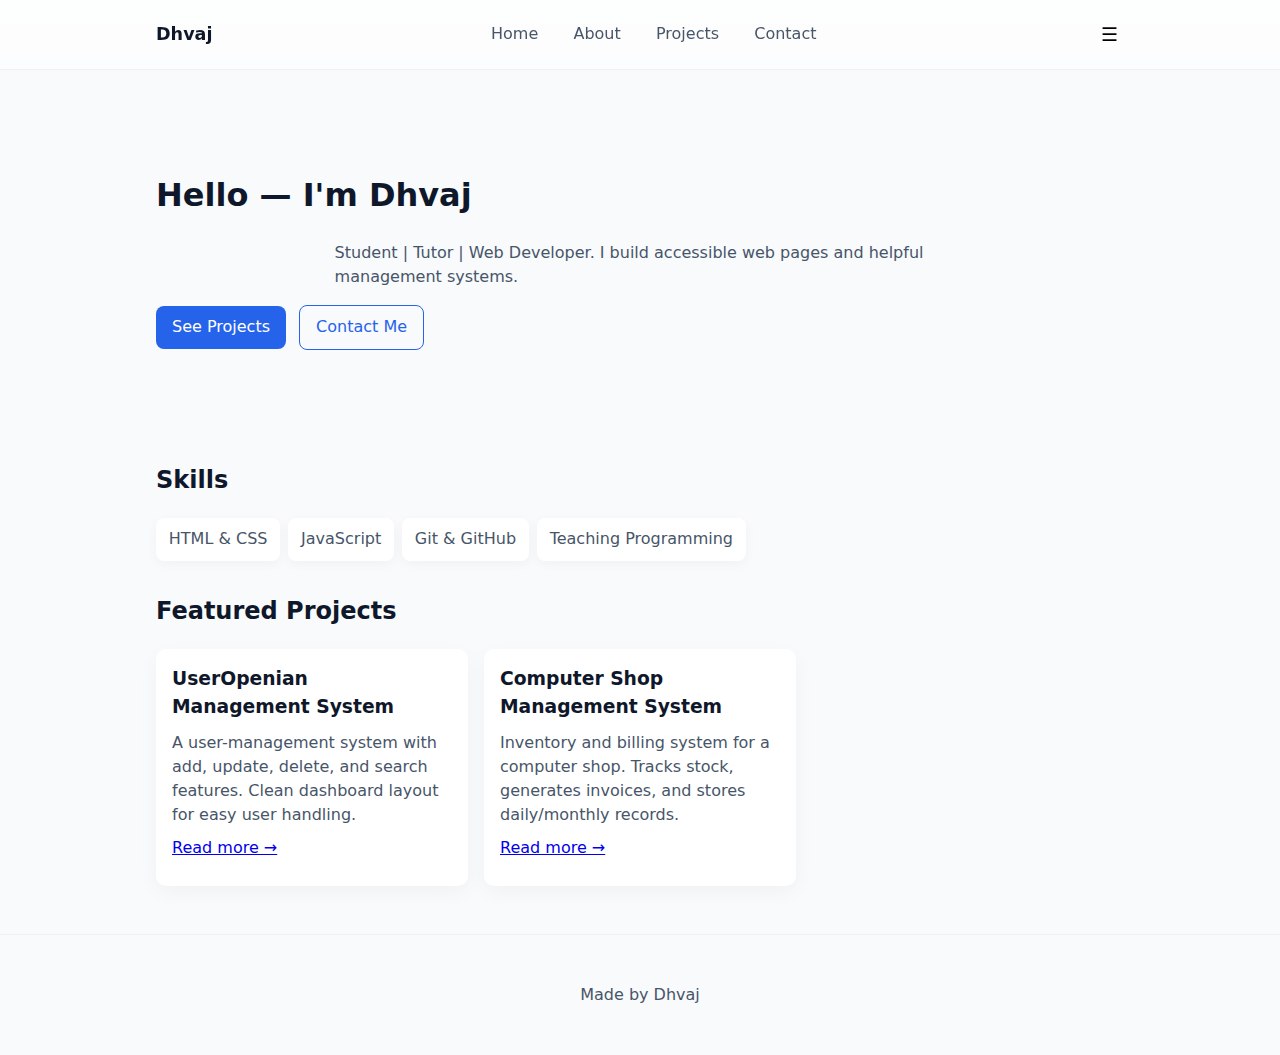
<file: index.html>
<!doctype html>
<html lang="en">
<head>
  <meta charset="utf-8" />
  <meta name="viewport" content="width=device-width,initial-scale=1" />
  <title>Dhvaj Dhyani — Portfolio</title>
  <link rel="stylesheet" href="styles.css" />
</head>
<body>
  <header class="site-header">
    <div class="container header-inner">
      <a class="logo" href="index.html">Dhvaj</a>
      <nav class="nav">
        <a href="index.html">Home</a>
        <a href="about.html">About</a>
        <a href="projects.html">Projects</a>
        <a href="contact.html">Contact</a>
      </nav>
      <button class="nav-toggle">☰</button>
    </div>
  </header>

  <main class="container">

    <!-- HERO SECTION -->
    <section class="hero">
      <h1>Hello — I'm Dhvaj</h1>
      <p class="lead">Student | Tutor | Web Developer. I build accessible web pages and helpful management systems.</p>
      <p class="cta">
        <a class="btn" href="projects.html">See Projects</a>
        <a class="btn ghost" href="contact.html">Contact Me</a>
      </p>
    </section>

    <!-- SKILLS -->
    <section class="skills">
      <h2>Skills</h2>
      <ul class="skill-list">
        <li>HTML &amp; CSS</li>
        <li>JavaScript</li>
        <li>Git &amp; GitHub</li>
        <li>Teaching Programming</li>
      </ul>
    </section>

    <!-- UPDATED FEATURED PROJECTS SECTION -->
    <section class="featured">
      <h2>Featured Projects</h2>
      <div class="grid">

        <article class="card">
          <h3>UserOpenian Management System</h3>
          <p>A user-management system with add, update, delete, and search features. Clean dashboard layout for easy user handling.</p>
          <p><a href="projects.html">Read more →</a></p>
        </article>

        <article class="card">
          <h3>Computer Shop Management System</h3>
          <p>Inventory and billing system for a computer shop. Tracks stock, generates invoices, and stores daily/monthly records.</p>
          <p><a href="projects.html">Read more →</a></p>
        </article>

      </div>
    </section>

  </main>

  <footer class="site-footer">
    <div class="container">
      <p>Made by Dhvaj</p>
    </div>
  </footer>

  <script>
    const btn = document.querySelector('.nav-toggle');
    const nav = document.querySelector('.nav');
    btn.addEventListener('click', () => {
      nav.classList.toggle('open');
    });
  </script>
</body>
</html>
</file>
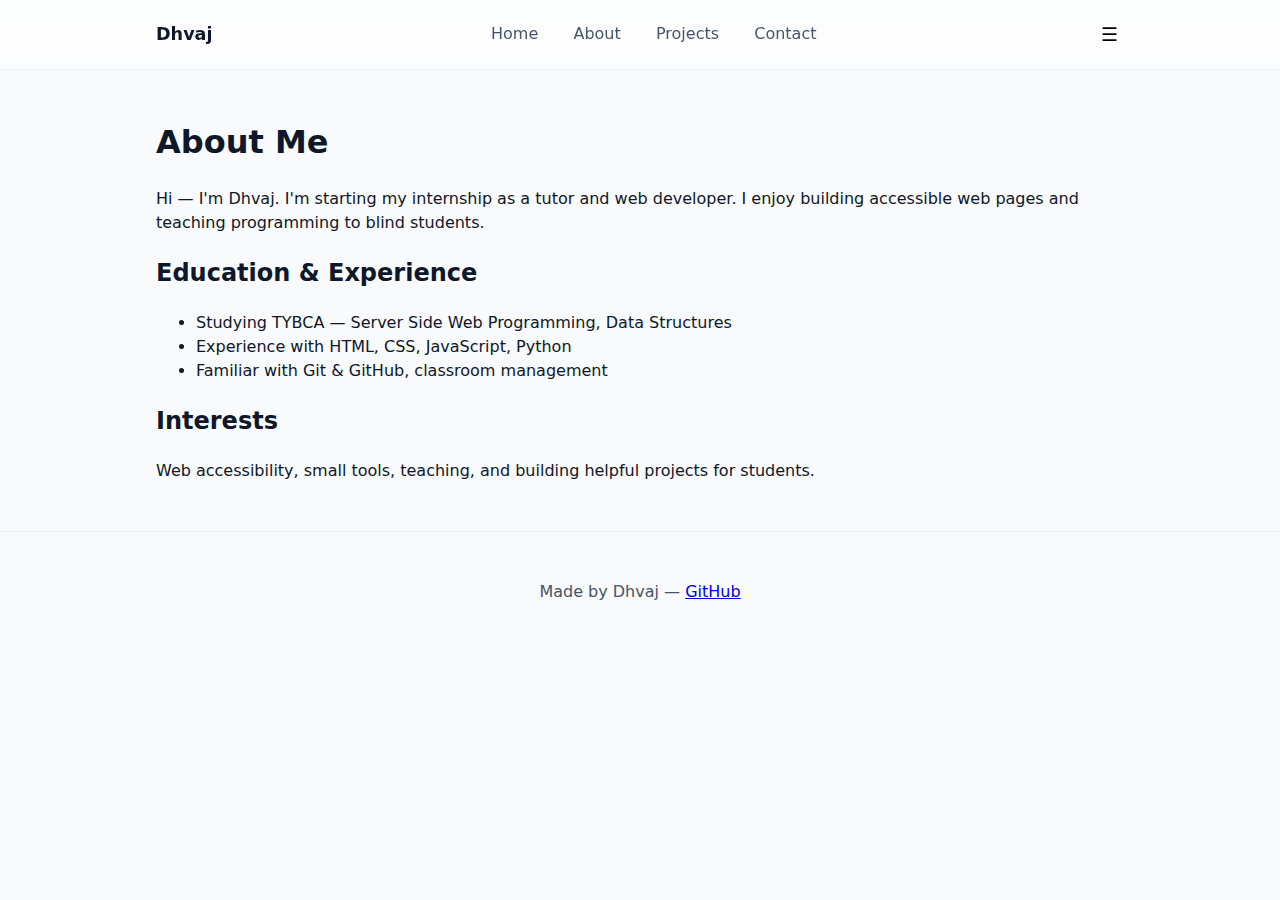
<file: about.html>
<!doctype html>
<html lang="en">
<head>
  <meta charset="utf-8" />
  <meta name="viewport" content="width=device-width,initial-scale=1" />
  <title>About — Dhvaj</title>
  <link rel="stylesheet" href="styles.css" />
</head>
<body>
  <header class="site-header">
    <div class="container header-inner">
      <a class="logo" href="index.html">Dhvaj</a>
      <nav class="nav">
        <a href="index.html">Home</a>
        <a href="about.html">About</a>
        <a href="projects.html">Projects</a>
        <a href="contact.html">Contact</a>
      </nav>
      <button class="nav-toggle" aria-expanded="false" aria-controls="nav-menu">☰</button>
    </div>
  </header>

  <main class="container">
    <section class="profile">
      <h1>About Me</h1>
      <p>Hi — I'm Dhvaj. I'm starting my internship as a tutor and web developer. I enjoy building accessible web pages and teaching programming to blind students.</p>

      <h2>Education & Experience</h2>
      <ul>
        <li>Studying TYBCA — Server Side Web Programming, Data Structures</li>
        <li>Experience with HTML, CSS, JavaScript, Python</li>
        <li>Familiar with Git & GitHub, classroom management</li>
      </ul>

      <h2>Interests</h2>
      <p>Web accessibility, small tools, teaching, and building helpful projects for students.</p>
    </section>
  </main>

  <footer class="site-footer">
    <div class="container">
      <p>Made by Dhvaj — <a href="https://github.com/your-username" target="_blank" rel="noopener">GitHub</a></p>
    </div>
  </footer>

  <script>
    const btn = document.querySelector('.nav-toggle');
    const nav = document.querySelector('.nav');
    btn.addEventListener('click', () => {
      const expanded = btn.getAttribute('aria-expanded') === 'true';
      btn.setAttribute('aria-expanded', !expanded);
      nav.classList.toggle('open');
    });
  </script>
</body>
</html>
</file>
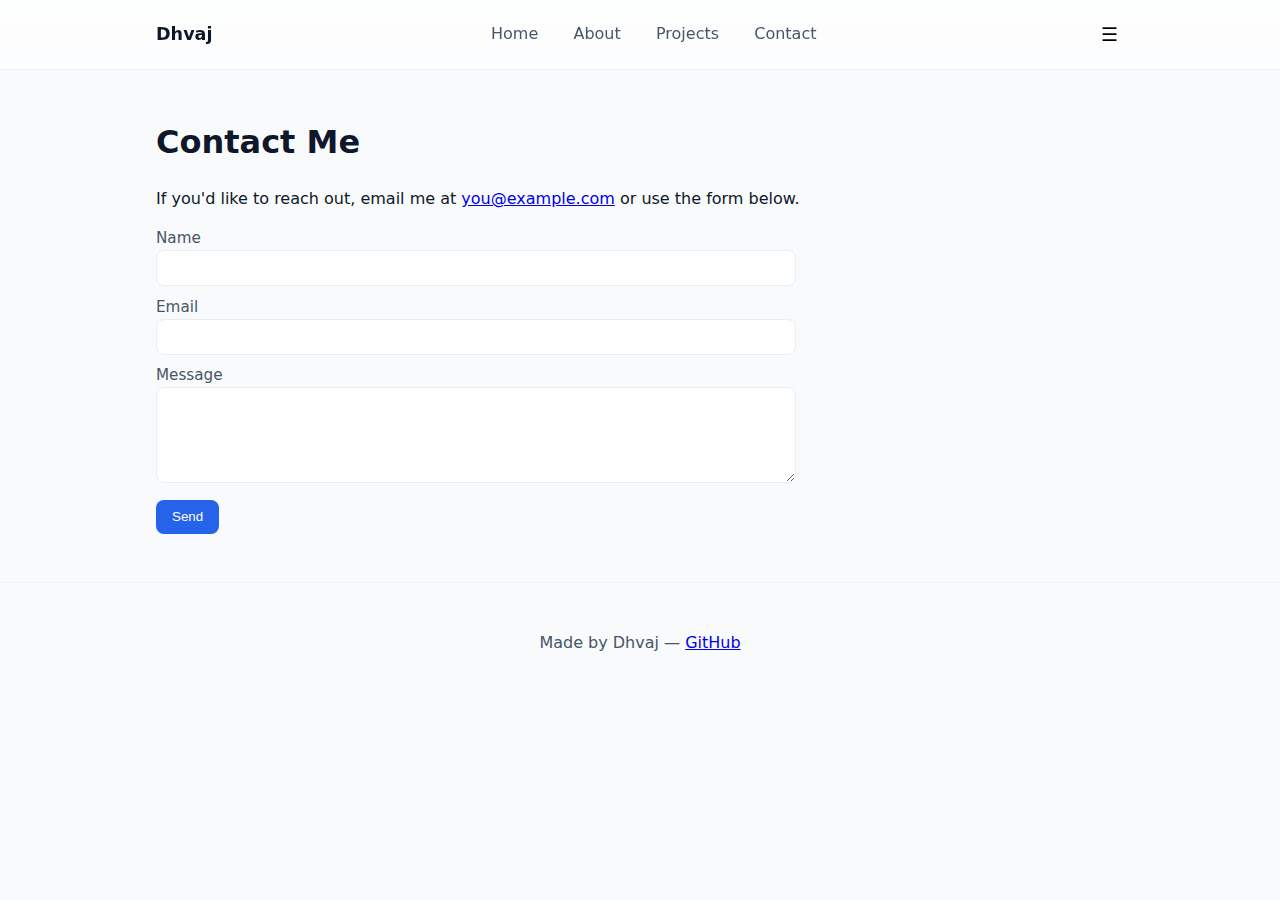
<file: contact.html>
<!doctype html>
<html lang="en">
<head>
  <meta charset="utf-8" />
  <meta name="viewport" content="width=device-width,initial-scale=1" />
  <title>Contact — Dhvaj</title>
  <link rel="stylesheet" href="styles.css" />
</head>
<body>
  <header class="site-header">
    <div class="container header-inner">
      <a class="logo" href="index.html">Dhvaj</a>
      <nav class="nav">
        <a href="index.html">Home</a>
        <a href="about.html">About</a>
        <a href="projects.html">Projects</a>
        <a href="contact.html">Contact</a>
      </nav>
      <button class="nav-toggle" aria-expanded="false" aria-controls="nav-menu">☰</button>
    </div>
  </header>

  <main class="container">
    <section class="contact">
      <h1>Contact Me</h1>
      <p>If you'd like to reach out, email me at <a href="mailto:dhyanidhvaj@gmail.com">you@example.com</a> or use the form below.</p>

      <form class="contact-form" action="#" method="post" aria-label="Contact form (non-functional demo)">
        <label>
          Name
          <input type="text" name="name" required />
        </label>
        <label>
          Email
          <input type="email" name="email" required />
        </label>
        <label>
          Message
          <textarea name="message" rows="5" required></textarea>
        </label>
        <button class="btn" type="submit">Send</button>
      </form>
    </section>
  </main>

  <footer class="site-footer">
    <div class="container">
      <p>Made by Dhvaj — <a href="https://github.com/your-username" target="_blank" rel="noopener">GitHub</a></p>
    </div>
  </footer>

  <script>
    const btn = document.querySelector('.nav-toggle');
    const nav = document.querySelector('.nav');
    btn.addEventListener('click', () => {
      const expanded = btn.getAttribute('aria-expanded') === 'true';
      btn.setAttribute('aria-expanded', !expanded);
      nav.classList.toggle('open');
    });

    // form is demo-only: prevent real submission
    const form = document.querySelector('.contact-form');
    form.addEventListener('submit', (e) => {
      e.preventDefault();
      alert('This is a demo form. Contact via email: you@example.com');
    });
  </script>
</body>
</html>
</file>
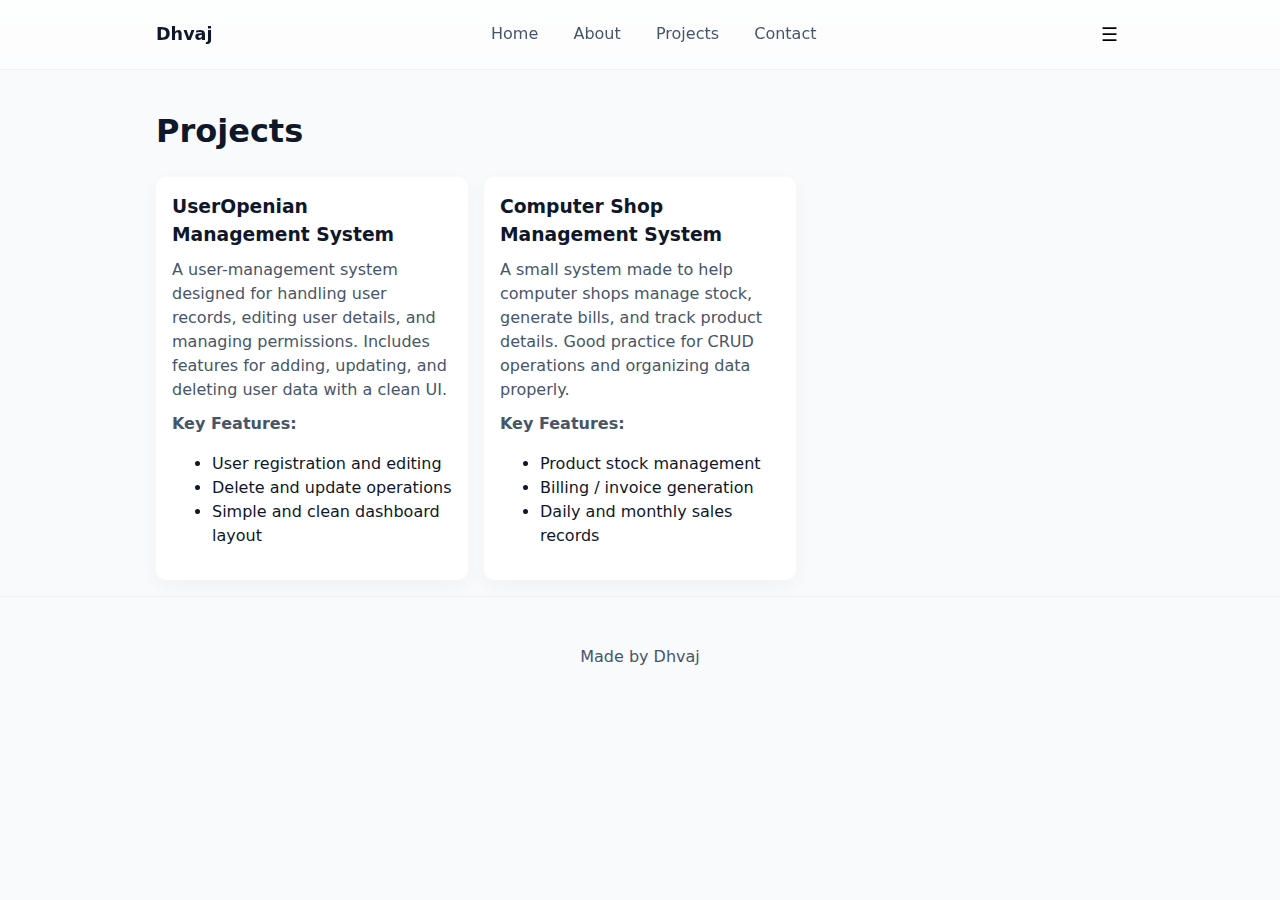
<file: projects.html>
<!doctype html>
<html lang="en">
<head>
  <meta charset="utf-8" />
  <meta name="viewport" content="width=device-width,initial-scale=1" />
  <title>Projects — Dhvaj</title>
  <link rel="stylesheet" href="styles.css" />
</head>
<body>
  <header class="site-header">
    <div class="container header-inner">
      <a class="logo" href="index.html">Dhvaj</a>
      <nav class="nav" id="nav-menu">
        <a href="index.html">Home</a>
        <a href="about.html">About</a>
        <a href="projects.html">Projects</a>
        <a href="contact.html">Contact</a>
      </nav>
      <button class="nav-toggle">☰</button>
    </div>
  </header>

  <main class="container">
    <section>
      <h1>Projects</h1>

      <div class="grid">

        <!-- UserOpenian Management System -->
        <article class="card">
          <h3>UserOpenian Management System</h3>
          <p>
            A user-management system designed for handling user records, editing user details, and managing
            permissions. Includes features for adding, updating, and deleting user data with a clean UI.
          </p>
          <p><strong>Key Features:</strong></p>
          <ul>
            <li>User registration and editing</li>
            <li>Delete and update operations</li>
            <li>Simple and clean dashboard layout</li>
          </ul>
        </article>

        <!-- Computer Shop Management System -->
        <article class="card">
          <h3>Computer Shop Management System</h3>
          <p>
            A small system made to help computer shops manage stock, generate bills, and track product details.
            Good practice for CRUD operations and organizing data properly.
          </p>
          <p><strong>Key Features:</strong></p>
          <ul>
            <li>Product stock management</li>
            <li>Billing / invoice generation</li>
            <li>Daily and monthly sales records</li>
          </ul>
        </article>

      </div>
    </section>
  </main>

  <footer class="site-footer">
    <div class="container">
      <p>Made by Dhvaj</p>
    </div>
  </footer>

  <script>
    // Simple mobile navigation
    const btn = document.querySelector('.nav-toggle');
    const nav = document.querySelector('.nav');

    btn.addEventListener('click', () => {
      nav.classList.toggle('open');
    });
  </script>
</body>
</html>
</file>
<file: styles.css>
/* Mobile-first styles */
:root{
  --bg: #f8fafc;
  --card: #ffffff;
  --text: #0f172a;
  --muted: #475569;
  --accent: #2563eb;
  --radius: 10px;
  --container: 1000px;
  font-family: system-ui, -apple-system, "Segoe UI", Roboto, "Helvetica Neue", Arial;
}

*{box-sizing:border-box}
body{
  margin:0;
  background:var(--bg);
  color:var(--text);
  line-height:1.5;
}

.container{
  max-width:var(--container);
  margin:0 auto;
  padding:1rem;
}

/* Header */
.site-header{
  background:linear-gradient(180deg, rgba(255,255,255,0.7), rgba(255,255,255,0.6));
  border-bottom:1px solid rgba(15,23,42,0.06);
  position:sticky;
  top:0;
  backdrop-filter: blur(4px);
  z-index:10;
}
.header-inner{
  display:flex;
  gap:1rem;
  align-items:center;
  justify-content:space-between;
}
.logo{
  font-weight:700;
  text-decoration:none;
  color:var(--text);
  font-size:1.1rem;
}
.nav{
  display:none;
  gap:1rem;
  align-items:center;
}
.nav.open{ display:flex; flex-direction:column; position:absolute; top:64px; right:1rem; background:var(--card); padding:0.5rem; border-radius:8px; box-shadow:0 6px 20px rgba(2,6,23,0.08); }
.nav a{ text-decoration:none; color:var(--muted); padding:0.4rem 0.6rem; display:block; }
.nav a:hover{ color:var(--accent); }

/* nav toggle */
.nav-toggle{
  background:transparent;
  border:0;
  font-size:1.2rem;
  cursor:pointer;
}

/* Hero */
.hero{
  padding:3rem 0;
  text-align:center;
}
.lead{ color:var(--muted); max-width:60ch; margin:0.5rem auto 1rem; }
.btn{ display:inline-block; text-decoration:none; padding:0.6rem 1rem; border-radius:8px; background:var(--accent); color:white; border:0; cursor:pointer; }
.btn.ghost{ background:transparent; border:1px solid var(--accent); color:var(--accent); margin-left:0.5rem; }

/* sections */
.skills, .featured, .profile, .contact{ margin:2rem 0; background:transparent; }
.skill-list{ list-style:none; padding:0; display:flex; flex-wrap:wrap; gap:0.5rem; }
.skill-list li{ background:var(--card); padding:0.6rem 0.8rem; border-radius:8px; box-shadow:0 3px 12px rgba(2,6,23,0.04); color:var(--muted); }

/* grid & cards */
.grid{ display:grid; grid-template-columns:1fr; gap:1rem; }
.card{ background:var(--card); padding:1rem; border-radius:var(--radius); box-shadow:0 6px 20px rgba(2,6,23,0.04); }
.card h3{ margin:0 0 0.6rem 0; }
.card p{ margin:0 0 0.6rem 0; color:var(--muted); }

/* contact form */
.contact-form{ display:grid; gap:0.6rem; max-width:40rem; }
.contact-form label{ display:block; font-size:0.95rem; color:var(--muted); }
.contact-form input, .contact-form textarea{ width:100%; padding:0.6rem; border-radius:8px; border:1px solid #e6eef8; }
.contact-form button{ width:max-content; }

/* footer */
.site-footer{ padding:1rem 0; text-align:center; color:var(--muted); border-top:1px solid rgba(15,23,42,0.04); }

/* larger screens */
@media(min-width:700px){
  .nav{ display:flex; position:static; gap:1rem; }
  .nav.open{ display:flex; position:static; }
  .hero{ text-align:left; padding:4rem 0; }
  .header-inner{ align-items:center; }
  .grid{ grid-template-columns:repeat(3,1fr); }
}
</file>
